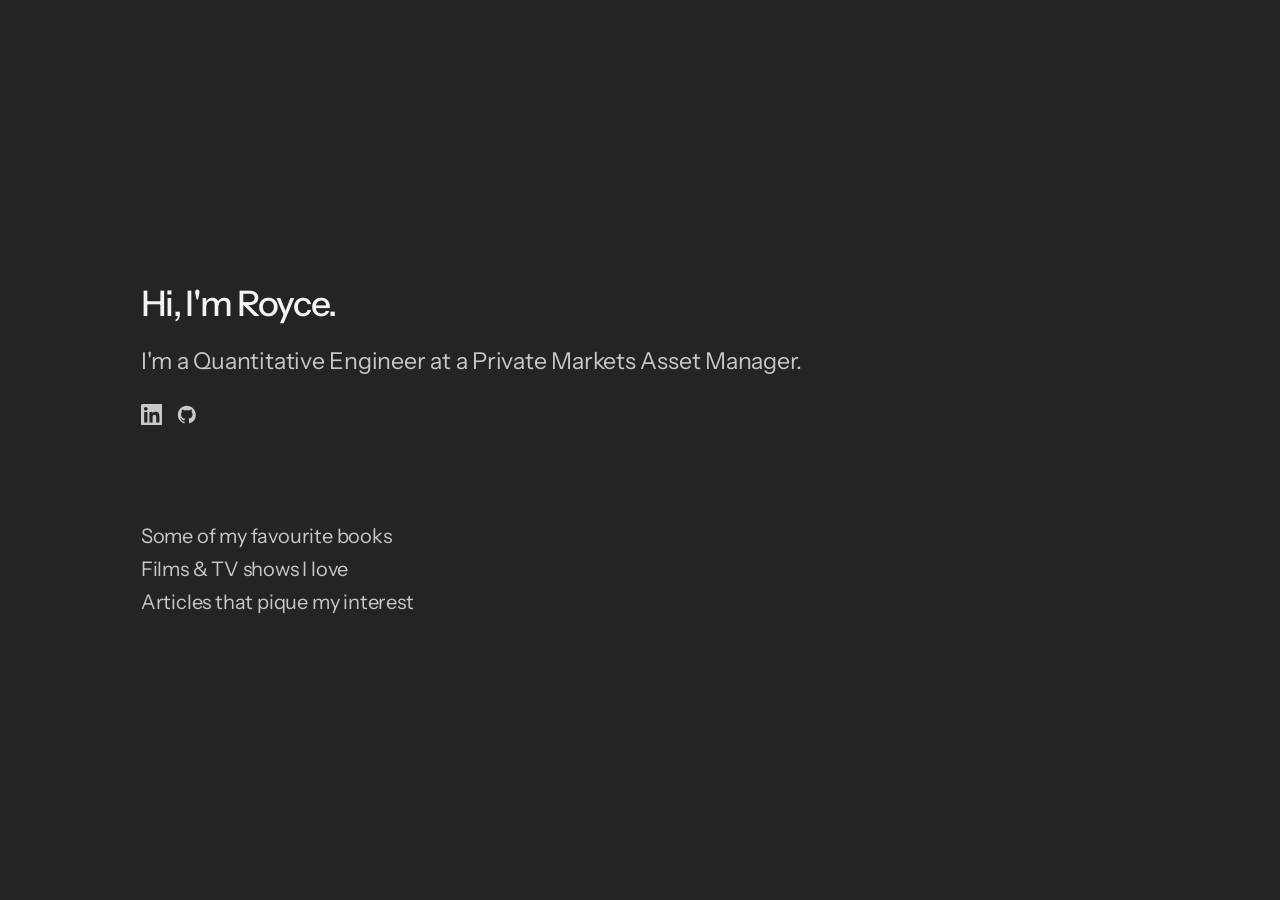
<file: index.html>
<!DOCTYPE html>
<html lang="en">
<head>
  <meta charset="UTF-8">
  <meta name="viewport" content="width=device-width, initial-scale=1.0">
  <title>Royce</title>
  <link rel="preconnect" href="https://fonts.googleapis.com">
  <link rel="preconnect" href="https://fonts.gstatic.com" crossorigin>
  <link href="https://fonts.googleapis.com/css2?family=Instrument+Sans:wght@400;500&display=swap" rel="stylesheet">
  <style>
    * {
      margin: 0;
      box-sizing: border-box;
    }

    body {
      min-height: 100vh;
      display: flex;
      align-items: center;
      background: #242424;
      color: #f4f4f4;
      font-family: "Instrument Sans", system-ui, sans-serif;
    }

    main {
      padding: 12vh 11vw;
    }

    h1 {
      font-size: clamp(2.2rem, 3.5vw, 1.25rem);
      font-weight: 500;
      letter-spacing: -0.045em;
      line-height: 1.05;
      white-space: nowrap;
    }

    p {
      margin-top: 1.35rem;
      font-size: clamp(1.05rem, 2vw, 1.45rem);
      font-weight: 400;
      line-height: 1.45;
      letter-spacing: -0.01em;
      color: #c8c8c8;
    }

    .socials {
      display: flex;
      align-items: center;
      gap: 0.85rem;
      margin-top: 1.6rem;
    }

    .socials a {
      display: inline-flex;
      color: #c8c8c8;
      transition: color 0.15s ease;
    }

    .socials a:hover,
    .socials a:focus-visible {
      color: #f4f4f4;
    }

    .socials svg {
      width: 1.35rem;
      height: 1.35rem;
      fill: currentColor;
    }

    .pages {
      display: flex;
      flex-direction: column;
      gap: 0.55rem;
      margin-top: 6.2rem;
    }

    .pages a {
      color: #c8c8c8;
      text-decoration: none;
      font-size: clamp(1.05rem, 2vw, 1.25rem);
      letter-spacing: -0.01em;
      transition: color 0.15s ease, text-decoration-color 0.15s ease;
      width: fit-content;
      text-decoration: underline;
      text-decoration-thickness: 1px;
      text-underline-offset: 3px;
      text-decoration-color: transparent;
    }

    .pages a:hover,
    .pages a:focus-visible {
      color: #f4f4f4;
      text-decoration-color: #f4f4f4;
    }

    @media (max-width: 520px) {
      h1 {
        white-space: normal;
      }
    }
  </style>
</head>
<body>
  <main>
    <h1>Hi, I'm Royce.</h1>
    <p>I'm a Quantitative Engineer at a Private Markets Asset Manager.</p>
    <p></p>
    <nav class="socials" aria-label="Social profiles">
      <a
        href="https://www.linkedin.com/in/royceho/"
        target="_blank"
        rel="noopener noreferrer"
        aria-label="LinkedIn"
      >
        <svg viewBox="0 0 24 24" aria-hidden="true">
          <path d="M20.447 20.452h-3.554v-5.569c0-1.328-.027-3.037-1.852-3.037-1.853 0-2.136 1.445-2.136 2.939v5.667H9.351V9h3.414v1.561h.046c.477-.9 1.637-1.85 3.37-1.85 3.601 0 4.267 2.37 4.267 5.455v6.286zM5.337 7.433c-1.144 0-2.063-.926-2.063-2.065 0-1.138.92-2.063 2.063-2.063 1.14 0 2.064.925 2.064 2.063 0 1.139-.925 2.065-2.064 2.065zm1.782 13.019H3.555V9h3.564v11.452zM22.225 0H1.771C.792 0 0 .774 0 1.729v20.542C0 23.227.792 24 1.771 24h20.451C23.2 24 24 23.227 24 22.271V1.729C24 .774 23.2 0 22.222 0h.003z"/>
        </svg>
      </a>
      <a
        href="https://github.com/TheSpaceCuber"
        target="_blank"
        rel="noopener noreferrer"
        aria-label="GitHub"
      >
        <svg viewBox="0 0 24 24" aria-hidden="true">
          <path d="M12 2C6.477 2 2 6.484 2 12.017c0 4.425 2.865 8.18 6.839 9.504.5.092.682-.217.682-.483 0-.237-.008-.868-.013-1.703-2.782.605-3.369-1.343-3.369-1.343-.454-1.158-1.11-1.466-1.11-1.466-.908-.62.069-.608.069-.608 1.003.07 1.531 1.032 1.531 1.032.892 1.53 2.341 1.088 2.91.832.092-.647.35-1.088.636-1.338-2.22-.253-4.555-1.113-4.555-4.951 0-1.093.39-1.988 1.029-2.688-.103-.253-.446-1.272.098-2.65 0 0 .84-.27 2.75 1.026A9.564 9.564 0 0112 6.844c.85.004 1.705.115 2.504.337 1.909-1.296 2.747-1.027 2.747-1.027.546 1.379.202 2.398.1 2.651.64.7 1.028 1.595 1.028 2.688 0 3.848-2.339 4.695-4.566 4.943.359.309.678.92.678 1.855 0 1.338-.012 2.419-.012 2.747 0 .268.18.58.688.482A10.019 10.019 0 0022 12.017C22 6.484 17.522 2 12 2z"/>
        </svg>
      </a>
    </nav>
    <nav class="pages" aria-label="Pages">
      <a href="books.html">Some of my favourite books</a>
      <a href="films-tv.html">Films &amp; TV shows I love</a>
      <a href="articles.html">Articles that pique my interest</a>
    </nav>
  </main>
</body>
</html>
</file>
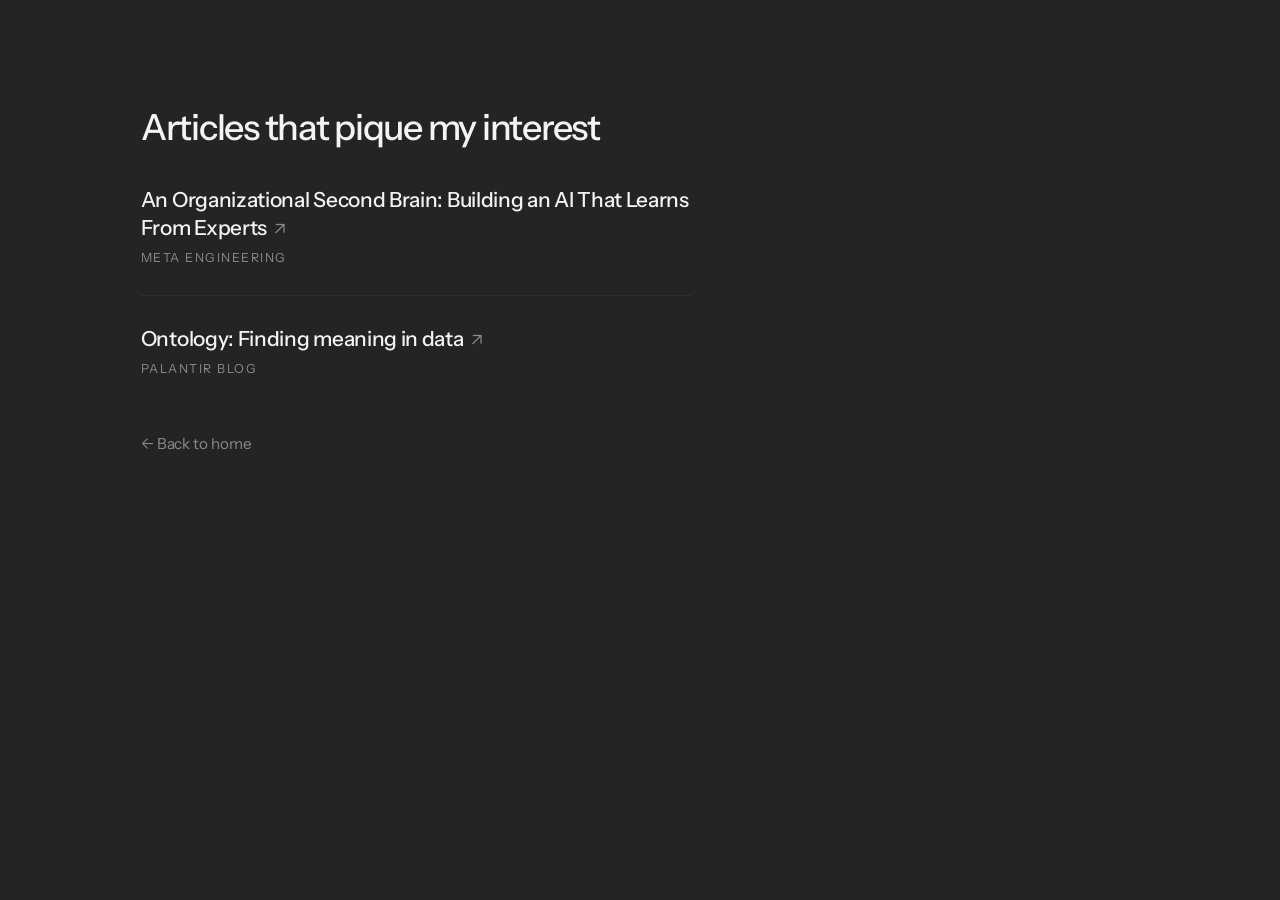
<file: articles.html>
<!DOCTYPE html>
<html lang="en">
<head>
  <meta charset="UTF-8">
  <meta name="viewport" content="width=device-width, initial-scale=1.0">
  <title>Articles &middot; Royce</title>
  <link rel="preconnect" href="https://fonts.googleapis.com">
  <link rel="preconnect" href="https://fonts.gstatic.com" crossorigin>
  <link href="https://fonts.googleapis.com/css2?family=Instrument+Sans:wght@400;500&display=swap" rel="stylesheet">
  <style>
    * {
      margin: 0;
      box-sizing: border-box;
    }

    body {
      min-height: 100vh;
      background: #242424;
      color: #f4f4f4;
      font-family: "Instrument Sans", system-ui, sans-serif;
    }

    main {
      padding: 12vh 11vw 8vh;
      max-width: 52rem;
    }

    h1 {
      font-size: clamp(1.8rem, 2.8vw, 2.3rem);
      font-weight: 500;
      letter-spacing: -0.035em;
      line-height: 1.1;
    }

    .articles {
      list-style: none;
      padding: 0;
      margin-top: 2.4rem;
      display: flex;
      flex-direction: column;
      gap: 1.8rem;
    }

    .articles li {
      padding-bottom: 1.8rem;
      border-bottom: 1px solid #2f2f2f;
    }

    .articles li:last-child {
      border-bottom: none;
      padding-bottom: 0;
    }

    .articles a.title {
      display: block;
      color: #f4f4f4;
      text-decoration: none;
      font-size: clamp(1.1rem, 2vw, 1.3rem);
      font-weight: 500;
      line-height: 1.35;
      letter-spacing: -0.015em;
      transition: color 0.15s ease;
    }

    .articles a.title:hover,
    .articles a.title:focus-visible {
      color: #ffffff;
    }

    .articles a.title::after {
      content: "\2009↗";
      font-size: 0.85em;
      font-weight: 400;
      color: #8a8a8a;
    }

    .src {
      display: inline-block;
      margin-top: 0.5rem;
      color: #8a8a8a;
      font-size: 0.78rem;
      letter-spacing: 0.12em;
      text-transform: uppercase;
    }

    footer {
      margin-top: 3.5rem;
    }

    .back {
      color: #8a8a8a;
      text-decoration: none;
      font-size: 0.95rem;
      letter-spacing: -0.005em;
      transition: color 0.15s ease;
    }

    .back:hover,
    .back:focus-visible {
      color: #f4f4f4;
    }

    @media (max-width: 520px) {
      main { padding-left: 6vw; padding-right: 6vw; }
    }
  </style>
</head>
<body>
  <main>
    <h1>Articles that pique my interest</h1>

    <ul class="articles">
      <li>
        <a
          class="title"
          href="https://engineering.fb.com/2026/09/02/ml-applications/organizational-second-brain-ai-learns-from-experts/"
          target="_blank"
          rel="noopener noreferrer"
        >
          An Organizational Second Brain: Building an AI That Learns From Experts
        </a>
        <span class="src">Meta Engineering</span>
      </li>
      <li>
        <a
          class="title"
          href="https://blog.palantir.com/ontology-finding-meaning-in-data-palantir-rfx-blog-series-1-399bd1a5971b"
          target="_blank"
          rel="noopener noreferrer"
        >
          Ontology: Finding meaning in data
        </a>
        <span class="src">Palantir Blog</span>
      </li>
    </ul>

    <footer>
      <a href="index.html" class="back">&larr; Back to home</a>
    </footer>
  </main>
</body>
</html>
</file>
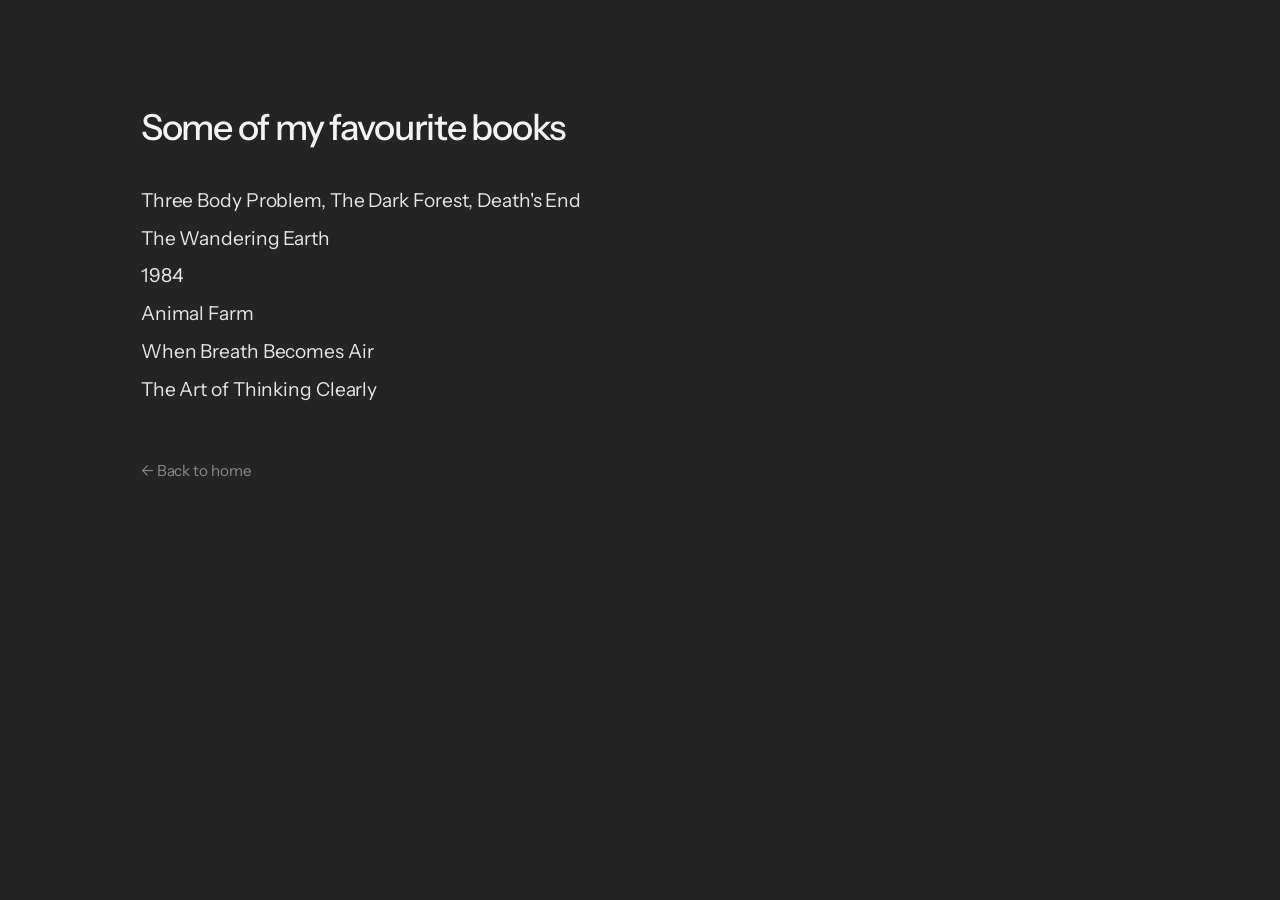
<file: books.html>
<!DOCTYPE html>
<html lang="en">
<head>
  <meta charset="UTF-8">
  <meta name="viewport" content="width=device-width, initial-scale=1.0">
  <title>Books &middot; Royce</title>
  <link rel="preconnect" href="https://fonts.googleapis.com">
  <link rel="preconnect" href="https://fonts.gstatic.com" crossorigin>
  <link href="https://fonts.googleapis.com/css2?family=Instrument+Sans:wght@400;500&display=swap" rel="stylesheet">
  <style>
    * {
      margin: 0;
      box-sizing: border-box;
    }

    body {
      min-height: 100vh;
      background: #242424;
      color: #f4f4f4;
      font-family: "Instrument Sans", system-ui, sans-serif;
    }

    main {
      padding: 12vh 11vw 8vh;
      max-width: 52rem;
    }

    h1 {
      font-size: clamp(1.8rem, 2.8vw, 2.3rem);
      font-weight: 500;
      letter-spacing: -0.035em;
      line-height: 1.1;
    }

    .list {
      list-style: none;
      padding: 0;
      margin-top: 2.4rem;
      display: flex;
      flex-direction: column;
      gap: 0.5rem;
    }

    .list li {
      font-size: clamp(1.05rem, 1.8vw, 1.2rem);
      color: #e6e6e6;
      line-height: 1.55;
      letter-spacing: -0.005em;
    }

    .list .no-break {
      white-space: nowrap;
    }

    footer {
      margin-top: 3.5rem;
    }

    .back {
      color: #8a8a8a;
      text-decoration: none;
      font-size: 0.95rem;
      letter-spacing: -0.005em;
      transition: color 0.15s ease;
    }

    .back:hover,
    .back:focus-visible {
      color: #f4f4f4;
    }

    @media (max-width: 520px) {
      main { padding-left: 6vw; padding-right: 6vw; }
      .list .no-break { white-space: normal; }
    }
  </style>
</head>
<body>
  <main>
    <h1>Some of my favourite books</h1>

    <ul class="list">
      <li class="no-break">Three Body Problem, The Dark Forest, Death's End</li>
      <li>The Wandering Earth</li>
      <li>1984</li>
      <li>Animal Farm</li>
      <li>When Breath Becomes Air</li>
      <li>The Art of Thinking Clearly</li>
    </ul>

    <footer>
      <a href="index.html" class="back">&larr; Back to home</a>
    </footer>
  </main>
</body>
</html>
</file>
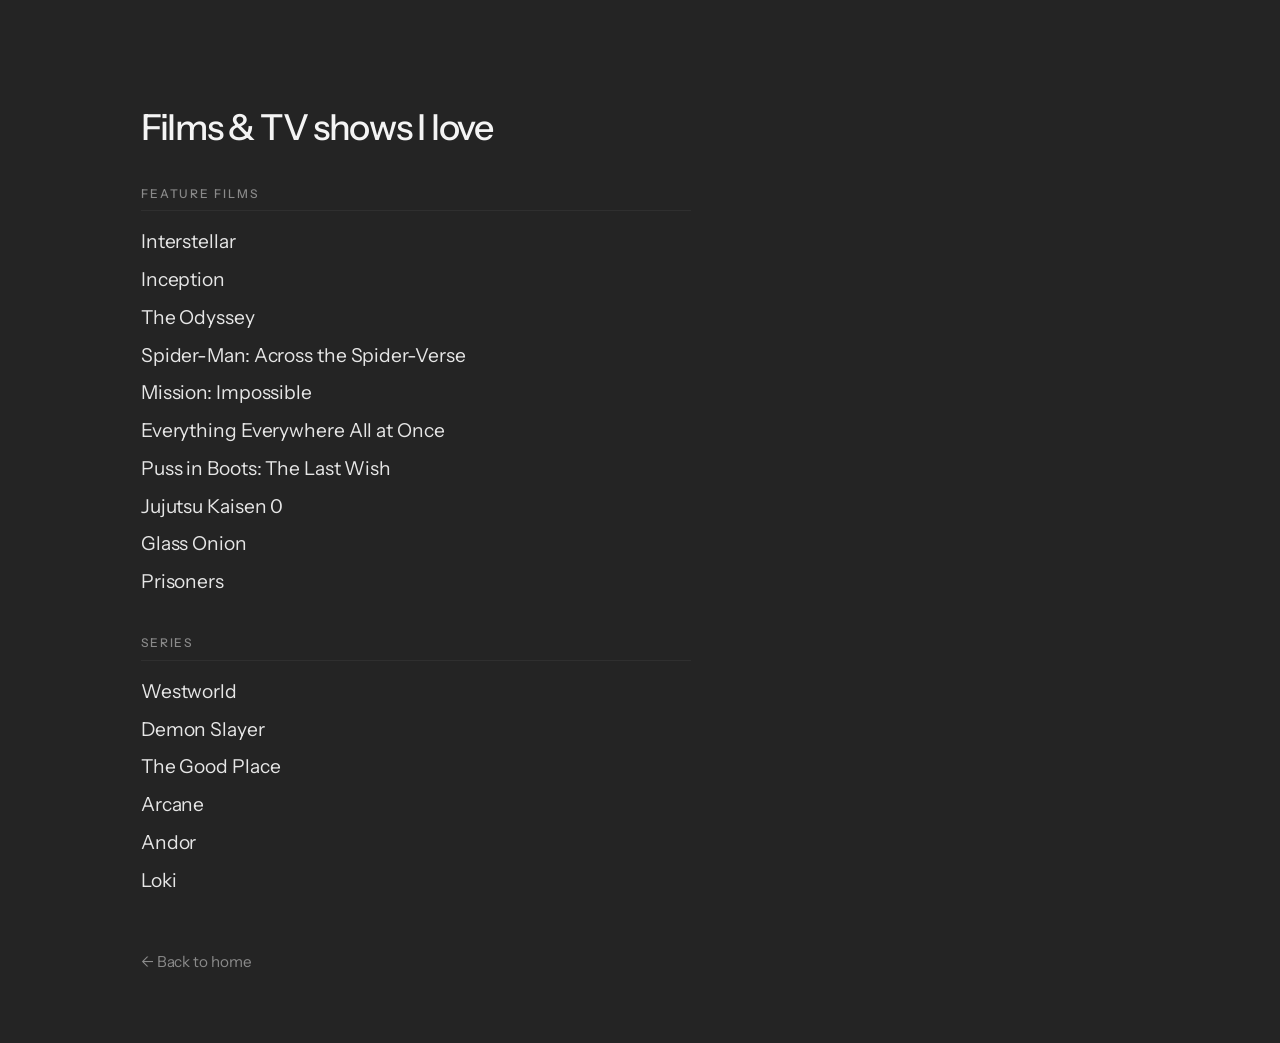
<file: films-tv.html>
<!DOCTYPE html>
<html lang="en">
<head>
  <meta charset="UTF-8">
  <meta name="viewport" content="width=device-width, initial-scale=1.0">
  <title>Film &amp; TV &middot; Royce</title>
  <link rel="preconnect" href="https://fonts.googleapis.com">
  <link rel="preconnect" href="https://fonts.gstatic.com" crossorigin>
  <link href="https://fonts.googleapis.com/css2?family=Instrument+Sans:wght@400;500&display=swap" rel="stylesheet">
  <style>
    * {
      margin: 0;
      box-sizing: border-box;
    }

    body {
      min-height: 100vh;
      background: #242424;
      color: #f4f4f4;
      font-family: "Instrument Sans", system-ui, sans-serif;
    }

    main {
      padding: 12vh 11vw 8vh;
      max-width: 52rem;
    }

    h1 {
      font-size: clamp(1.8rem, 2.8vw, 2.3rem);
      font-weight: 500;
      letter-spacing: -0.035em;
      line-height: 1.1;
    }

    section + section {
      margin-top: 2.4rem;
    }

    h2 {
      font-size: 0.75rem;
      font-weight: 500;
      letter-spacing: 0.16em;
      text-transform: uppercase;
      color: #8a8a8a;
      padding-bottom: 0.6rem;
      margin-bottom: 1rem;
      border-bottom: 1px solid #2f2f2f;
    }

    .list {
      list-style: none;
      padding: 0;
      display: flex;
      flex-direction: column;
      gap: 0.5rem;
    }

    .list li {
      font-size: clamp(1.05rem, 1.8vw, 1.2rem);
      color: #e6e6e6;
      line-height: 1.55;
      letter-spacing: -0.005em;
    }

    footer {
      margin-top: 3.5rem;
    }

    .back {
      color: #8a8a8a;
      text-decoration: none;
      font-size: 0.95rem;
      letter-spacing: -0.005em;
      transition: color 0.15s ease;
    }

    .back:hover,
    .back:focus-visible {
      color: #f4f4f4;
    }

    @media (max-width: 520px) {
      main { padding-left: 6vw; padding-right: 6vw; }
    }
  </style>
</head>
<body>
  <main>
    <h1>Films &amp; TV shows I love</h1>

    <section style="margin-top: 2.4rem;">
      <h2>Feature films</h2>
      <ul class="list">
        <li>Interstellar</li>
        <li>Inception</li>
        <li>The Odyssey</li>
        <li>Spider-Man: Across the Spider-Verse</li>
        <li>Mission: Impossible</li>
        <li>Everything Everywhere All at Once</li>
        <li>Puss in Boots: The Last Wish</li>
        <li>Jujutsu Kaisen 0</li>
        <li>Glass Onion</li>
        <li>Prisoners</li>
      </ul>
    </section>

    <section>
      <h2>Series</h2>
      <ul class="list">
        <li>Westworld</li>
        <li>Demon Slayer</li>
        <li>The Good Place</li>
        <li>Arcane</li>
        <li>Andor</li>
        <li>Loki</li>
      </ul>
    </section>

    <footer>
      <a href="index.html" class="back">&larr; Back to home</a>
    </footer>
  </main>
</body>
</html>
</file>
